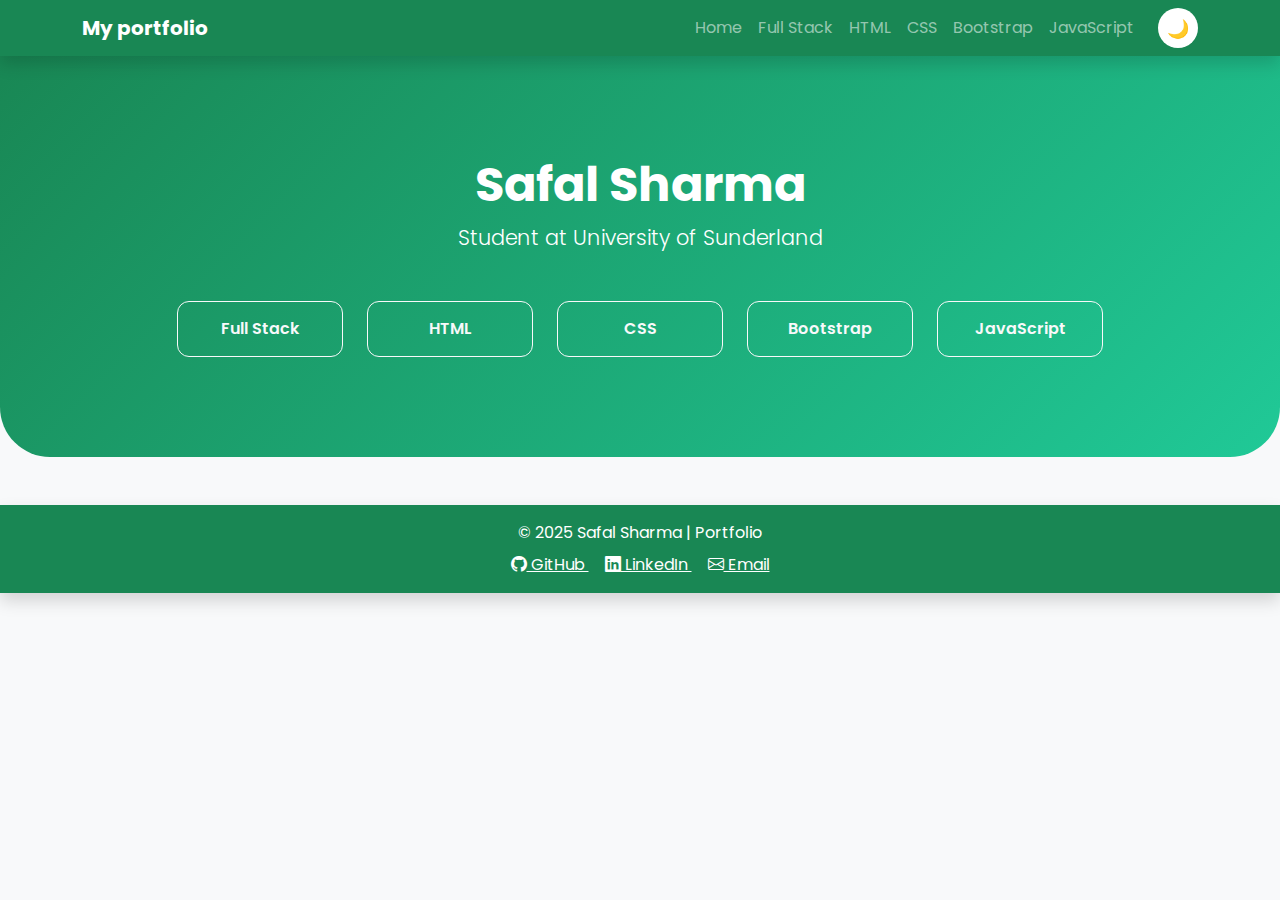
<file: index.html>
<!DOCTYPE html>
<html lang="en">
<head>
  <meta charset="UTF-8">
  <meta name="viewport" content="width=device-width, initial-scale=1.0">
  <title>Safal Sharma - Full Stack Portfolio</title>

  <!-- Bootstrap CSS -->
  <link href="https://cdn.jsdelivr.net/npm/bootstrap@5.3.2/dist/css/bootstrap.min.css" rel="stylesheet">

  <!-- Google Fonts -->
  <link href="https://fonts.googleapis.com/css2?family=Poppins:wght@400;600;700&display=swap" rel="stylesheet">

  <!-- Bootstrap Icons -->
  <link href="https://cdn.jsdelivr.net/npm/bootstrap-icons@1.10.5/font/bootstrap-icons.css" rel="stylesheet">

  <style>
    body { 
      font-family: 'Poppins', sans-serif; 
      background: #f8f9fa;
      transition: background 0.5s, color 0.5s;
    }

    /* Navbar */
    .navbar { transition: background 0.5s; }
    .nav-link { cursor: pointer; }

    /* Sections */
    section { 
      display: none; 
      padding: 60px 20px; 
      opacity: 0; 
      transform: translateY(20px);
      transition: opacity 0.6s ease, transform 0.6s ease; 
    }
    section.active { 
      display: block; 
      opacity: 1; 
      transform: translateY(0);
    }

    /* Home Section */
    #home {
      background: linear-gradient(135deg, #198754, #20c997);
      color: white;
      text-align: center;
      padding: 100px 20px;
      border-radius: 0 0 50px 50px;
      transition: background 0.5s, color 0.5s;
    }
    #home h1 { font-size: 3rem; font-weight: 700; }
    #home p { font-size: 1.3rem; }

    /* Buttons */
    .option-btn {
      font-weight: 600;
      border-radius: 12px;
      padding: 15px;
      transition: all 0.3s ease;
    }
    .option-btn:hover {
      background-color: #198754;
      color: white;
      transform: translateY(-3px);
      box-shadow: 0 6px 15px rgba(0,0,0,0.2);
    }

    /* Content Cards */
    .content-card {
      background: white;
      padding: 30px;
      border-radius: 12px;
      box-shadow: 0 4px 12px rgba(0,0,0,0.1);
      max-width: 900px;
      margin: auto;
      transition: background 0.5s, color 0.5s, transform 0.3s;
    }
    .content-card:hover {
      transform: translateY(-5px);
      box-shadow: 0 10px 25px rgba(0,0,0,0.2);
    }

    /* Lists & Preformatted */
    ul { margin-left: 20px; margin-bottom: 15px; }
    pre {
      overflow-x: auto; 
      background: #212529; 
      color: #f8f9fa; 
      padding: 15px; 
      border-radius: 8px; 
      font-size: 0.95rem;
    }

    /* Footer */
    footer {
      margin-top: 50px;
      transition: background 0.5s, color 0.5s;
    }

    /* Dark Mode */
    body.dark-mode {
      background: #121212;
      color: #f1f1f1;
    }
    body.dark-mode .content-card {
      background: #1e1e1e;
      color: #f1f1f1;
      box-shadow: 0 4px 12px rgba(255,255,255,0.1);
    }
    body.dark-mode pre {
      background: #333;
      color: #e9ecef;
    }
    body.dark-mode #home {
      background: linear-gradient(135deg, #0d6efd, #6610f2);
    }
    body.dark-mode footer {
      background: #0d6efd !important;
    }

    /* Toggle Button */
    .toggle-btn {
      border: none;
      background: #fff;
      border-radius: 50%;
      width: 40px;
      height: 40px;
      cursor: pointer;
      display: flex;
      align-items: center;
      justify-content: center;
      font-size: 18px;
      transition: all 0.3s ease;
    }
    .toggle-btn:hover { transform: rotate(20deg); background: #f1f1f1; }

    /* Back to Top Button */
    .back-top { margin-top: 20px; }

    /* Responsive */
    @media(max-width:768px) {
      #home h1 { font-size: 2.2rem; }
      #home p { font-size: 1rem; }
    }
  </style>
</head>
<body>

  <!-- Navbar -->
  <nav class="navbar navbar-expand-lg navbar-dark bg-success shadow sticky-top">
    <div class="container">
      <a class="navbar-brand fw-bold" onclick="showSection('home')">My portfolio</a>
      <button class="navbar-toggler" type="button" data-bs-toggle="collapse" data-bs-target="#navbarMenu">
        <span class="navbar-toggler-icon"></span>
      </button>
      <div class="collapse navbar-collapse" id="navbarMenu">
        <ul class="navbar-nav ms-auto mb-2 mb-lg-0">
          <li class="nav-item"><a class="nav-link" onclick="showSection('home')">Home</a></li>
          <li class="nav-item"><a class="nav-link" onclick="showSection('fullstack')">Full Stack</a></li>
          <li class="nav-item"><a class="nav-link" onclick="showSection('html')">HTML</a></li>
          <li class="nav-item"><a class="nav-link" onclick="showSection('css')">CSS</a></li>
          <li class="nav-item"><a class="nav-link" onclick="showSection('bootstrap')">Bootstrap</a></li>
          <li class="nav-item"><a class="nav-link" onclick="showSection('javascript')">JavaScript</a></li>
        </ul>
        <button class="toggle-btn ms-3" onclick="toggleDarkMode()" title="Toggle Dark/Light Mode">🌙</button>
      </div>
    </div>
  </nav>

  <!-- Home Section -->
  <section id="home" class="active">
    <h1>Safal Sharma</h1>
    <p class="lead"> Student at University of Sunderland</p>
    <div class="container mt-5">
      <div class="row g-4 justify-content-center">
        <div class="col-md-2"><button class="btn btn-outline-light option-btn w-100" onclick="showSection('fullstack')">Full Stack</button></div>
        <div class="col-md-2"><button class="btn btn-outline-light option-btn w-100" onclick="showSection('html')">HTML</button></div>
        <div class="col-md-2"><button class="btn btn-outline-light option-btn w-100" onclick="showSection('css')">CSS</button></div>
        <div class="col-md-2"><button class="btn btn-outline-light option-btn w-100" onclick="showSection('bootstrap')">Bootstrap</button></div>
        <div class="col-md-2"><button class="btn btn-outline-light option-btn w-100" onclick="showSection('javascript')">JavaScript</button></div>
      </div>
    </div>
  </section>

  <!-- Full Stack Section -->
  <section id="fullstack">
    <div class="content-card">
      <h2 class="fw-bold text-success">Full Stack Development</h2>
      <p><strong>Definition:</strong> Full Stack Development involves building both the frontend (client-side) and backend (server-side) of a web application, including the database and deployment.</p>
      
      <h4 class="mt-4">Frontend Development</h4>
      <p>The frontend is what users see and interact with. It includes:</p>
      <ul>
        <li><strong>HTML:</strong> Structures the content</li>
        <li><strong>CSS:</strong> Styles the content</li>
        <li><strong>JavaScript:</strong> Adds interactivity</li>
        <li><strong>Frameworks:</strong> React, Angular, Vue.js</li>
      </ul>
      
      <h4>Backend Development</h4>
      <p>The backend handles server-side operations, including:</p>
      <ul>
        <li><strong>Server:</strong> Node.js, Express, Python, Django, Ruby on Rails</li>
        <li><strong>Database:</strong> MySQL, MongoDB, PostgreSQL</li>
        <li><strong>APIs:</strong> REST, GraphQL</li>
        <li><strong>Authentication:</strong> JWT, OAuth</li>
      </ul>
      
      <h4>Development Tools & Practices</h4>
      <ul>
        <li><strong>Version Control:</strong> Git, GitHub</li>
        <li><strong>Package Managers:</strong> npm, yarn</li>
        <li><strong>Deployment:</strong> AWS, Heroku, Netlify</li>
        <li><strong>DevOps:</strong> CI/CD pipelines, Docker</li>
      </ul>
      
      <p><strong>Example:</strong> Node.js + Express Server</p>
      <pre>
// server.js
const express = require('express');
const app = express();
const port = 3000;

// Middleware to parse JSON
app.use(express.json());

// Basic route
app.get('/', (req, res) => {
  res.send('Hello, Full Stack Development!');
});

// Route with parameter
app.get('/user/:id', (req, res) => {
  const userId = req.params.id;
  res.send(`User ID: ${userId}`);
});

// POST route
app.post('/user', (req, res) => {
  const userData = req.body;
  // Save user to database
  res.status(201).json({ message: 'User created', data: userData });
});

app.listen(port, () => {
  console.log(`Server running at http://localhost:${port}`);
});
      </pre>
      
      <h4>Full Stack Architecture</h4>
      <p>A typical full stack application follows the MVC (Model-View-Controller) pattern:</p>
      <ul>
        <li><strong>Model:</strong> Manages data and business logic</li>
        <li><strong>View:</strong> Displays data (UI components)</li>
        <li><strong>Controller:</strong> Handles user input and updates model/view</li>
      </ul>
      
      <button class="btn btn-success back-top" onclick="showSection('home')">⬅ Back</button>
    </div>
  </section>

  <!-- HTML Section -->
  <section id="html">
    <div class="content-card">
      <h2 class="fw-bold text-success">HTML (HyperText Markup Language)</h2>
      <p><strong>Definition:</strong> HTML is the standard markup language for creating web pages and web applications. It structures the content of web pages.</p>
      
      <h4 class="mt-4">Basic HTML Structure</h4>
      <pre>
&lt;!DOCTYPE html&gt;
&lt;html lang="en"&gt;
&lt;head&gt;
  &lt;meta charset="UTF-8"&gt;
  &lt;meta name="viewport" content="width=device-width, initial-scale=1.0"&gt;
  &lt;title&gt;Document Title&lt;/title&gt;
&lt;/head&gt;
&lt;body&gt;
  &lt;h1&gt;Main Heading&lt;/h1&gt;
  &lt;p&gt;This is a paragraph.&lt;/p&gt;
&lt;/body&gt;
&lt;/html&gt;
      </pre>
      
      <h4>Common HTML Elements</h4>
      <ul>
        <li><strong>Headings:</strong> &lt;h1&gt; to &lt;h6&gt;</li>
        <li><strong>Paragraphs:</strong> &lt;p&gt;</li>
        <li><strong>Links:</strong> &lt;a href="url"&gt;Link Text&lt;/a&gt;</li>
        <li><strong>Images:</strong> &lt;img src="image.jpg" alt="Description"&gt;</li>
        <li><strong>Lists:</strong> &lt;ul&gt;, &lt;ol&gt;, &lt;li&gt;</li>
        <li><strong>Forms:</strong> &lt;form&gt;, &lt;input&gt;, &lt;button&gt;</li>
        <li><strong>Divisions:</strong> &lt;div&gt; (block container)</li>
        <li><strong>Spans:</strong> &lt;span&gt; (inline container)</li>
      </ul>
      
      <h4>HTML5 Semantic Elements</h4>
      <p>Semantic elements clearly describe their meaning to both browser and developer:</p>
      <ul>
        <li>&lt;header&gt; - Introductory content</li>
        <li>&lt;nav&gt; - Navigation links</li>
        <li>&lt;main&gt; - Main content</li>
        <li>&lt;section&gt; - Thematic grouping</li>
        <li>&lt;article&gt; - Self-contained composition</li>
        <li>&lt;aside&gt; - Sidebar content</li>
        <li>&lt;footer&gt; - Footer content</li>
      </ul>
      
      <h4>HTML Forms Example</h4>
      <pre>
&lt;form action="/submit" method="post"&gt;
  &lt;label for="name"&gt;Name:&lt;/label&gt;
  &lt;input type="text" id="name" name="name" required&gt;
  
  &lt;label for="email"&gt;Email:&lt;/label&gt;
  &lt;input type="email" id="email" name="email" required&gt;
  
  &lt;label for="message"&gt;Message:&lt;/label&gt;
  &lt;textarea id="message" name="message" rows="4"&gt;&lt;/textarea&gt;
  
  &lt;button type="submit"&gt;Submit&lt;/button&gt;
&lt;/form&gt;
      </pre>
      
      <button class="btn btn-success back-top" onclick="showSection('home')">⬅ Back</button>
    </div>
  </section>

  <!-- CSS Section -->
  <section id="css">
    <div class="content-card">
      <h2 class="fw-bold text-success">CSS (Cascading Style Sheets)</h2>
      <p><strong>Definition:</strong> CSS is used to style and layout web pages — to alter the font, color, size, and spacing of your content, split it into multiple columns, or add animations and other decorative features.</p>
      
      <h4 class="mt-4">CSS Syntax</h4>
      <pre>
selector {
  property: value;
  another-property: value;
}
      </pre>
      
      <h4>CSS Selectors</h4>
      <ul>
        <li><strong>Element selector:</strong> p { color: blue; }</li>
        <li><strong>Class selector:</strong> .className { font-size: 16px; }</li>
        <li><strong>ID selector:</strong> #idName { background: #fff; }</li>
        <li><strong>Attribute selector:</strong> a[target="_blank"] { color: purple; }</li>
        <li><strong>Pseudo-classes:</strong> a:hover { text-decoration: underline; }</li>
      </ul>
      
      <h4>Box Model</h4>
      <p>Every element is a rectangular box with these properties:</p>
      <ul>
        <li><strong>Content:</strong> The actual content of the box</li>
        <li><strong>Padding:</strong> Clears an area around the content</li>
        <li><strong>Border:</strong> A border that goes around the padding</li>
        <li><strong>Margin:</strong> Clears an area outside the border</li>
      </ul>
      
      <h4>CSS Positioning</h4>
      <ul>
        <li><strong>Static:</strong> Default positioning</li>
        <li><strong>Relative:</strong> Positioned relative to its normal position</li>
        <li><strong>Absolute:</strong> Positioned relative to its first positioned ancestor</li>
        <li><strong>Fixed:</strong> Positioned relative to the browser window</li>
        <li><strong>Sticky:</strong> Toggles between relative and fixed based on scroll position</li>
      </ul>
      
      <h4>Flexbox Example</h4>
      <pre>
.container {
  display: flex;
  justify-content: center; /* Horizontal alignment */
  align-items: center;     /* Vertical alignment */
  flex-wrap: wrap;         /* Allow wrapping */
}

.item {
  flex: 1;                 /* Grow and shrink equally */
  margin: 10px;
}
      </pre>
      
      <h4>CSS Grid Example</h4>
      <pre>
.container {
  display: grid;
  grid-template-columns: 1fr 1fr 1fr; /* Three equal columns */
  grid-gap: 20px;                     /* Space between grid items */
}

.item {
  grid-column: span 2; /* Item spans two columns */
}
      </pre>
      
      <h4>Responsive Design with Media Queries</h4>
      <pre>
/* Default styles for mobile */
.container { padding: 10px; }

/* Styles for tablets */
@media (min-width: 768px) {
  .container { padding: 20px; }
}

/* Styles for desktops */
@media (min-width: 1024px) {
  .container { padding: 40px; }
}
      </pre>
      
      <button class="btn btn-success back-top" onclick="showSection('home')">⬅ Back</button>
    </div>
  </section>

  <!-- Bootstrap Section -->
  <section id="bootstrap">
    <div class="content-card">
      <h2 class="fw-bold text-success">Bootstrap Framework</h2>
      <p><strong>Definition:</strong> Bootstrap is a free, open-source CSS framework directed at responsive, mobile-first front-end web development. It contains CSS and JavaScript-based design templates for typography, forms, buttons, navigation, and other interface components.</p>
      
      <h4 class="mt-4">Key Features</h4>
      <ul>
        <li>Responsive grid system</li>
        <li>Extensive prebuilt components</li>
        <li>Powerful plugins built on jQuery</li>
        <li>Mobile-first approach</li>
        <li>Customizable with SASS variables</li>
      </ul>
      
      <h4>Bootstrap Grid System</h4>
      <p>The grid system uses containers, rows, and columns to layout content:</p>
      <pre>
&lt;div class="container"&gt;
  &lt;div class="row"&gt;
    &lt;div class="col-md-4"&gt;Column 1&lt;/div&gt;
    &lt;div class="col-md-4"&gt;Column 2&lt;/div&gt;
    &lt;div class="col-md-4"&gt;Column 3&lt;/div&gt;
  &lt;/div&gt;
&lt;/div&gt;
      </pre>
      
      <h4>Common Bootstrap Components</h4>
      
      <h5>Navigation Bar</h5>
      <pre>
&lt;nav class="navbar navbar-expand-lg navbar-light bg-light"&gt;
  &lt;div class="container-fluid"&gt;
    &lt;a class="navbar-brand" href="#"&gt;Navbar&lt;/a&gt;
    &lt;button class="navbar-toggler" type="button" data-bs-toggle="collapse" data-bs-target="#navbarNav"&gt;
      &lt;span class="navbar-toggler-icon"&gt;&lt;/span&gt;
    &lt;/button&gt;
    &lt;div class="collapse navbar-collapse" id="navbarNav"&gt;
      &lt;ul class="navbar-nav"&gt;
        &lt;li class="nav-item"&gt;
          &lt;a class="nav-link active" href="#"&gt;Home&lt;/a&gt;
        &lt;/li&gt;
        &lt;li class="nav-item"&gt;
          &lt;a class="nav-link" href="#"&gt;Features&lt;/a&gt;
        &lt;/li&gt;
      &lt;/ul&gt;
    &lt;/div&gt;
  &lt;/div&gt;
&lt;/nav&gt;
      </pre>
      
      <h5>Cards</h5>
      <pre>
&lt;div class="card" style="width: 18rem;"&gt;
  &lt;img src="..." class="card-img-top" alt="..."&gt;
  &lt;div class="card-body"&gt;
    &lt;h5 class="card-title"&gt;Card title&lt;/h5&gt;
    &lt;p class="card-text"&gt;Some quick example text.&lt;/p&gt;
    &lt;a href="#" class="btn btn-primary"&gt;Go somewhere&lt;/a&gt;
  &lt;/div&gt;
&lt;/div&gt;
      </pre>
      
      <h5>Buttons</h5>
      <pre>
&lt;button type="button" class="btn btn-primary"&gt;Primary&lt;/button&gt;
&lt;button type="button" class="btn btn-secondary"&gt;Secondary&lt;/button&gt;
&lt;button type="button" class="btn btn-success"&gt;Success&lt;/button&gt;
&lt;button type="button" class="btn btn-danger"&gt;Danger&lt;/button&gt;
&lt;button type="button" class="btn btn-warning"&gt;Warning&lt;/button&gt;
&lt;button type="button" class="btn btn-info"&gt;Info&lt;/button&gt;
&lt;button type="button" class="btn btn-light"&gt;Light&lt;/button&gt;
&lt;button type="button" class="btn btn-dark"&gt;Dark&lt;/button&gt;
      </pre>
      
      <h5>Modals</h5>
      <pre>
&lt;!-- Button trigger modal --&gt;
&lt;button type="button" class="btn btn-primary" data-bs-toggle="modal" data-bs-target="#exampleModal"&gt;
  Launch demo modal
&lt;/button&gt;

&lt;!-- Modal --&gt;
&lt;div class="modal fade" id="exampleModal" tabindex="-1" aria-labelledby="exampleModalLabel" aria-hidden="true"&gt;
  &lt;div class="modal-dialog"&gt;
    &lt;div class="modal-content"&gt;
      &lt;div class="modal-header"&gt;
        &lt;h5 class="modal-title" id="exampleModalLabel"&gt;Modal title&lt;/h5&gt;
        &lt;button type="button" class="btn-close" data-bs-dismiss="modal" aria-label="Close"&gt;&lt;/button&gt;
      &lt;/div&gt;
      &lt;div class="modal-body"&gt;
        ...
      &lt;/div&gt;
      &lt;div class="modal-footer"&gt;
        &lt;button type="button" class="btn btn-secondary" data-bs-dismiss="modal"&gt;Close&lt;/button&gt;
        &lt;button type="button" class="btn btn-primary"&gt;Save changes&lt;/button&gt;
      &lt;/div&gt;
    &lt;/div&gt;
  &lt;/div&gt;
&lt;/div&gt;
      </pre>
      
      <h4>Bootstrap Utilities</h4>
      <p>Bootstrap includes dozens of utility classes for things like:</p>
      <ul>
        <li>Spacing (margins and padding): m-*, p-*</li>
        <li>Text alignment: text-center, text-end</li>
        <li>Display properties: d-block, d-flex</li>
        <li>Colors: text-primary, bg-success</li>
        <li>Flexbox utilities: justify-content-between, align-items-center</li>
      </ul>
      
      <button class="btn btn-success back-top" onclick="showSection('home')">⬅ Back</button>
    </div>
  </section>

  <!-- JavaScript Section -->
  <section id="javascript">
    <div class="content-card">
      <h2 class="fw-bold text-success">JavaScript</h2>
      <p><strong>Definition:</strong> JavaScript is a programming language that enables interactive web pages. It is an essential part of web applications and is supported by all modern web browsers.</p>
      
      <h4 class="mt-4">JavaScript Basics</h4>
      
      <h5>Variables</h5>
      <pre>
// Variable declarations
var oldVariable = "I'm the old way"; // Function scoped
let changeableVariable = "I can change"; // Block scoped
const constantVariable = "I cannot change"; // Block scoped, constant
      </pre>
      
      <h5>Data Types</h5>
      <pre>
// Primitive types
let string = "Hello World";      // String
let number = 42;                 // Number
let boolean = true;              // Boolean
let nothing = null;              // Null
let notDefined = undefined;      // Undefined
let symbol = Symbol('symbol');   // Symbol (ES6)

// Reference types
let array = [1, 2, 3];           // Array
let object = {                   // Object
  name: "John",
  age: 30
};
      </pre>
      
      <h5>Functions</h5>
      <pre>
// Function declaration
function greet(name) {
  return `Hello, ${name}!`;
}

// Function expression
const greet = function(name) {
  return `Hello, ${name}!`;
};

// Arrow function (ES6)
const greet = (name) => {
  return `Hello, ${name}!`;
};

// Shorter arrow function
const greet = name => `Hello, ${name}!`;
      </pre>
      
      <h5>Conditional Statements</h5>
      <pre>
// If statement
if (condition) {
  // code to execute if condition is true
} else if (anotherCondition) {
  // code to execute if anotherCondition is true
} else {
  // code to execute if all conditions are false
}

// Switch statement
switch(expression) {
  case value1:
    // code to execute when expression equals value1
    break;
  case value2:
    // code to execute when expression equals value2
    break;
  default:
    // code to execute when no cases match
}
      </pre>
      
      <h5>Loops</h5>
      <pre>
// For loop
for (let i = 0; i < 5; i++) {
  console.log(i);
}

// While loop
let i = 0;
while (i < 5) {
  console.log(i);
  i++;
}

// For...of loop (for arrays)
const arr = [1, 2, 3];
for (const element of arr) {
  console.log(element);
}

// For...in loop (for objects)
const obj = { a: 1, b: 2, c: 3 };
for (const key in obj) {
  console.log(key, obj[key]);
}
      </pre>
      
      <h4>DOM Manipulation</h4>
      <p>The Document Object Model (DOM) is a programming interface for HTML and XML documents.</p>
      
      <h5>Selecting Elements</h5>
      <pre>
// Select by ID
const element = document.getElementById('myId');

// Select by class name
const elements = document.getElementsByClassName('myClass');

// Select by tag name
const elements = document.getElementsByTagName('div');

// Query selector (returns first match)
const element = document.querySelector('.myClass');

// Query selector all (returns all matches)
const elements = document.querySelectorAll('.myClass');
      </pre>
      
      <h5>Modifying Elements</h5>
      <pre>
// Change content
element.textContent = 'New text content';
element.innerHTML = '&lt;strong&gt;New HTML content&lt;/strong&gt;';

// Change attributes
element.setAttribute('src', 'new-image.jpg');
element.classList.add('new-class');
element.classList.remove('old-class');
element.style.color = 'blue';

// Create new elements
const newElement = document.createElement('div');
newElement.textContent = 'I am a new div';
document.body.appendChild(newElement);
      </pre>
      
      <h5>Event Handling</h5>
      <pre>
// Inline event handler
&lt;button onclick="handleClick()"&gt;Click me&lt;/button&gt;

// Using addEventListener
const button = document.querySelector('button');
button.addEventListener('click', function(event) {
  console.log('Button clicked!');
});

// Common events
element.addEventListener('click', handleClick);
element.addEventListener('mouseover', handleMouseOver);
element.addEventListener('mouseout', handleMouseOut);
element.addEventListener('keydown', handleKeyDown);
element.addEventListener('submit', handleSubmit);
      </pre>
      
      <h4>Interactive Example</h4>
      <input id="nameInput" placeholder="Enter your name" class="form-control mb-2">
      <button class="btn btn-success mb-2" onclick="greet()">Greet Me</button>
      <p id="greeting" class="fw-bold"></p>
      <pre>
function greet() {
  const name = document.getElementById('nameInput').value;
  document.getElementById('greeting').textContent = `Hello, ${name}!`;
}
      </pre>
      
      <h4>ES6+ Features</h4>
      <ul>
        <li><strong>Let and Const:</strong> Block-scoped variable declarations</li>
        <li><strong>Arrow Functions:</strong> Shorter function syntax</li>
        <li><strong>Template Literals:</strong> String interpolation with backticks</li>
        <li><strong>Destructuring:</strong> Extract values from arrays or objects</li>
        <li><strong>Spread/Rest Operator:</strong> ... for expanding or collecting elements</li>
        <li><strong>Promises:</strong> Handle asynchronous operations</li>
        <li><strong>Async/Await:</strong> Write asynchronous code that looks synchronous</li>
        <li><strong>Modules:</strong> Import/export functionality between files</li>
      </ul>
      
      <button class="btn btn-success back-top" onclick="showSection('home')">⬅ Back</button>
    </div>
  </section>

  <!-- Footer -->
  <footer class="text-center mt-5 py-3 bg-success text-white shadow">
  © 2025 Safal Sharma | Portfolio
  <div class="mt-2">
    
    <a href="https://github.com/balkrishna-123/balkrishna-123.github.io.git" target="_blank" class="text-white me-3">
      <i class="bi bi-github"></i> GitHub
    </a>
    
    <a href="https://www.linkedin.com/in/yourprofile" target="_blank" class="text-white me-3">
      <i class="bi bi-linkedin"></i> LinkedIn
    </a>
   
    <a href="https://mail.google.com/mail/u/0/?pli=1#inbox" class="text-white">
      <i class="bi bi-envelope"></i> Email
    </a>
  </div>
</footer>


  <!-- Bootstrap JS -->
  <script src="https://cdn.jsdelivr.net/npm/bootstrap@5.3.2/dist/js/bootstrap.bundle.min.js"></script>

  <script>
    // Section switching
    function showSection(sectionId) {
      document.querySelectorAll("section").forEach(sec => sec.classList.remove("active"));
      const section = document.getElementById(sectionId);
      setTimeout(() => section.classList.add("active"), 50);
      window.scrollTo({ top: 0, behavior: "smooth" });
    }

    // Dark/Light Mode
    function toggleDarkMode() {
      document.body.classList.toggle("dark-mode");
      localStorage.setItem('darkMode', document.body.classList.contains('dark-mode'));
      const btn = document.querySelector(".toggle-btn");
      btn.textContent = document.body.classList.contains("dark-mode") ? "☀️" : "🌙";
    }

    // Load dark mode preference
    if (localStorage.getItem('darkMode') === 'true') {
      document.body.classList.add('dark-mode');
      document.querySelector(".toggle-btn").textContent = "☀️";
    }

    // Interactive JS Example
    function greet() {
      const name = document.getElementById('nameInput').value;
      document.getElementById('greeting').textContent = `Hello, ${name}!`;
    }

    // Smooth nav links
    document.querySelectorAll('.nav-link').forEach(link => {
      link.addEventListener('click', e => {
        e.preventDefault();
        const id = link.getAttribute('onclick').match(/'(\w+)'/)[1];
        showSection(id);
      });
    });
  </script>

</body>
</html>
</file>
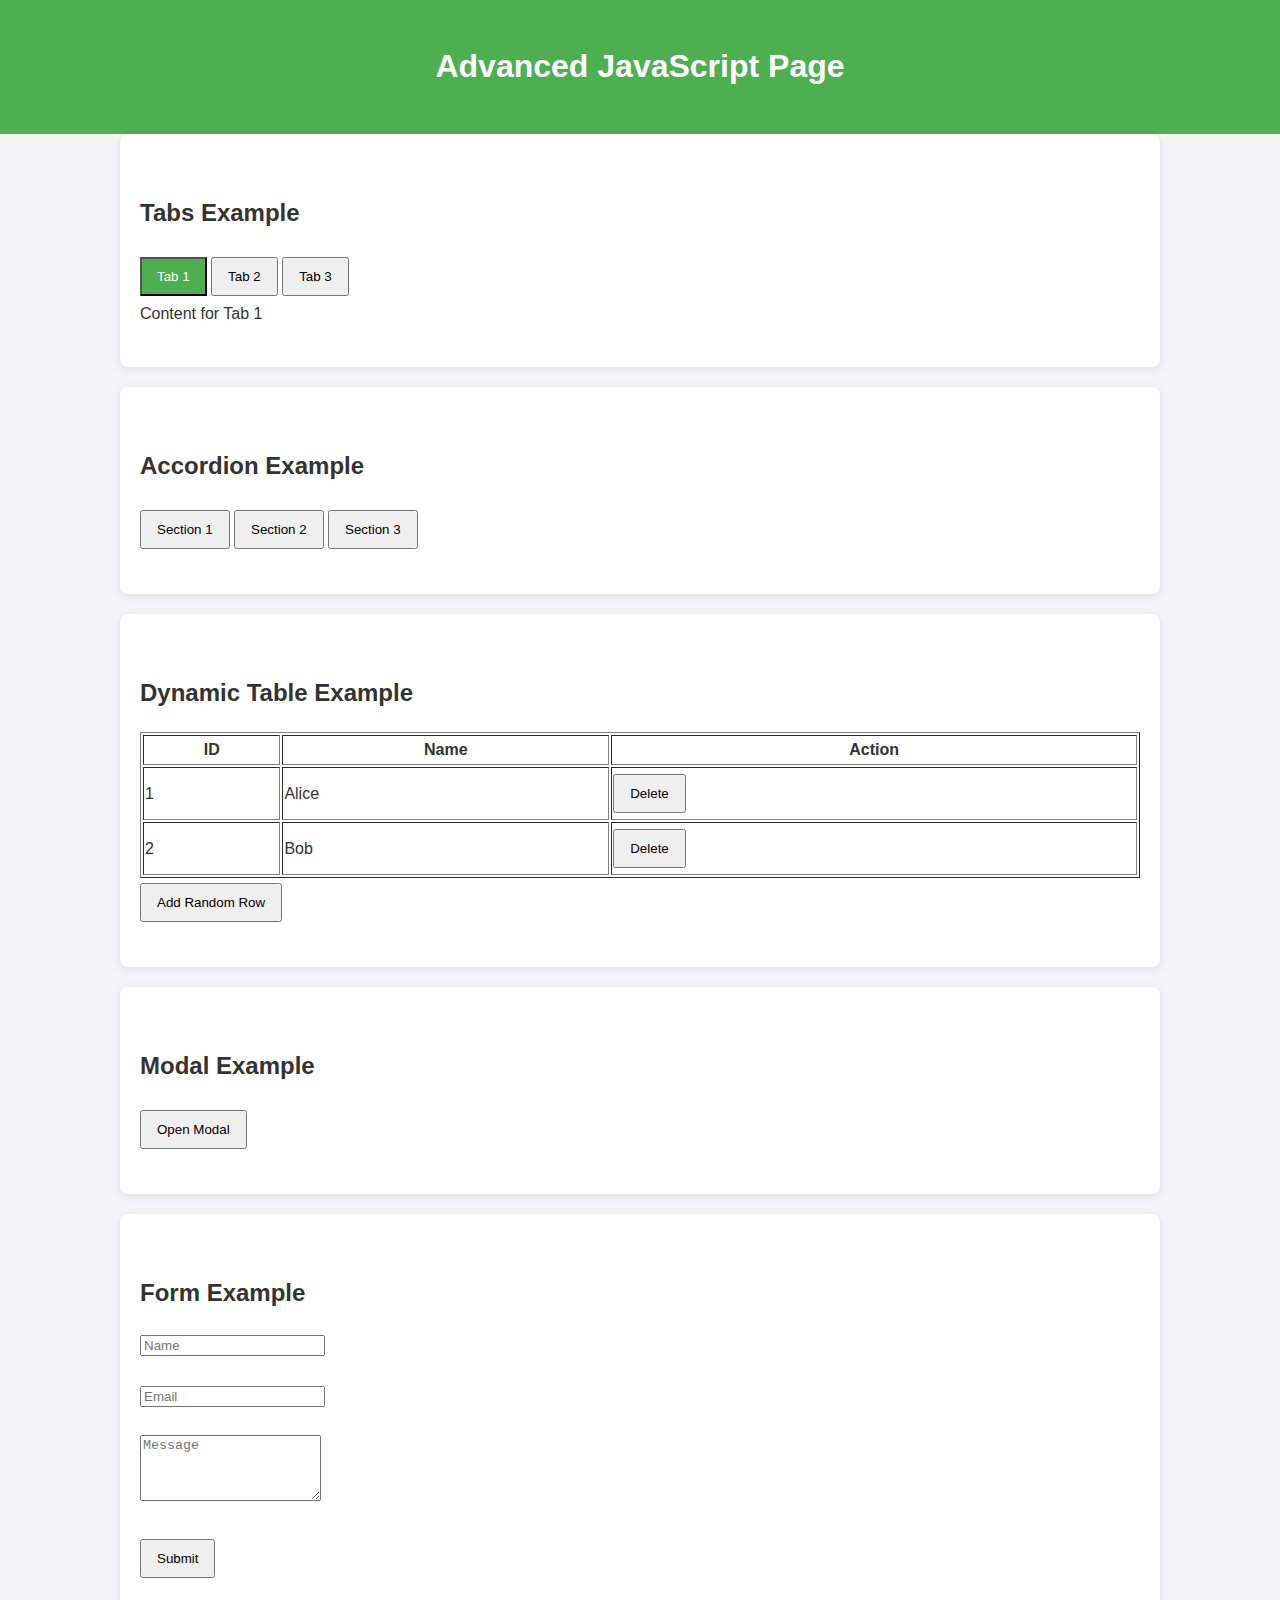
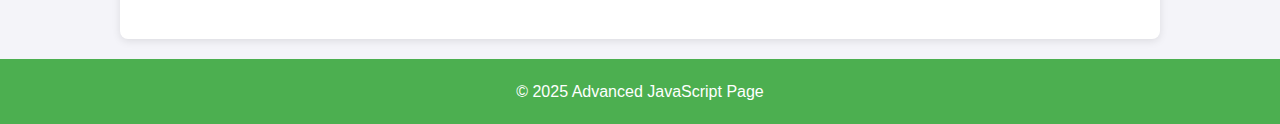
<file: JavaScript.html>
<!DOCTYPE html>
<html lang="en">
<head>
    <meta charset="UTF-8">
    <meta name="viewport" content="width=device-width, initial-scale=1.0">
    <title>Advanced JavaScript Page</title>
    <style>
        body {
            font-family: Arial, sans-serif;
            line-height: 1.6;
            margin: 0;
            padding: 0;
            background: #f4f4f9;
            color: #333;
        }
        header, footer {
            background: #4CAF50;
            color: white;
            text-align: center;
            padding: 20px;
        }
        section {
            padding: 40px 20px;
            max-width: 1000px;
            margin: 0 auto;
            background: white;
            margin-bottom: 20px;
            border-radius: 8px;
            box-shadow: 0 2px 8px rgba(0,0,0,0.1);
        }
        button {
            padding: 10px 15px;
            margin: 5px 0;
            cursor: pointer;
        }
        #tabs button.active {
            background-color: #4CAF50;
            color: white;
        }
        #modal {
            display: none;
            position: fixed;
            top:0; left:0;
            width:100%; height:100%;
            background: rgba(0,0,0,0.5);
            justify-content:center;
            align-items:center;
        }
        #modalContent {
            background:white;
            padding:20px;
            border-radius:8px;
            max-width:500px;
            text-align:center;
        }
    </style>
</head>
<body>

<header>
    <h1>Advanced JavaScript Page</h1>
</header>

<!-- Tabs Section -->
<section id="tabsSection">
    <h2>Tabs Example</h2>
    <div id="tabs">
        <button class="active" onclick="showTab(0)">Tab 1</button>
        <button onclick="showTab(1)">Tab 2</button>
        <button onclick="showTab(2)">Tab 3</button>
    </div>
    <div id="tabContents">
        <div class="tabContent">Content for Tab 1</div>
        <div class="tabContent" style="display:none;">Content for Tab 2</div>
        <div class="tabContent" style="display:none;">Content for Tab 3</div>
    </div>
</section>

<!-- Accordion Section -->
<section id="accordionSection">
    <h2>Accordion Example</h2>
    <div>
        <button onclick="toggleAccordion(0)">Section 1</button>
        <div class="accordionContent" style="display:none;">Details of section 1.</div>

        <button onclick="toggleAccordion(1)">Section 2</button>
        <div class="accordionContent" style="display:none;">Details of section 2.</div>

        <button onclick="toggleAccordion(2)">Section 3</button>
        <div class="accordionContent" style="display:none;">Details of section 3.</div>
    </div>
</section>

<!-- Dynamic Table Section -->
<section id="tableSection">
    <h2>Dynamic Table Example</h2>
    <table border="1" width="100%" id="dataTable">
        <thead>
            <tr><th>ID</th><th>Name</th><th>Action</th></tr>
        </thead>
        <tbody>
            <tr><td>1</td><td>Alice</td><td><button onclick="deleteRow(this)">Delete</button></td></tr>
            <tr><td>2</td><td>Bob</td><td><button onclick="deleteRow(this)">Delete</button></td></tr>
        </tbody>
    </table>
    <button onclick="addRow()">Add Random Row</button>
</section>

<!-- Modal Example -->
<section id="modalSection">
    <h2>Modal Example</h2>
    <button onclick="openModal()">Open Modal</button>
    <div id="modal">
        <div id="modalContent">
            <p>This is a modal window!</p>
            <button onclick="closeModal()">Close</button>
        </div>
    </div>
</section>

<!-- Form Example -->
<section id="formSection">
    <h2>Form Example</h2>
    <form id="contactForm">
        <input type="text" id="name" placeholder="Name" required><br><br>
        <input type="email" id="email" placeholder="Email" required><br><br>
        <textarea id="message" placeholder="Message" rows="4" required></textarea><br><br>
        <button type="submit">Submit</button>
    </form>
    <p id="formMsg" style="color:green;"></p>
</section>

<footer>
    &copy; 2025 Advanced JavaScript Page
</footer>

<script>
    // Tabs
    function showTab(index) {
        const tabs = document.querySelectorAll('#tabs button');
        const contents = document.querySelectorAll('.tabContent');
        tabs.forEach((tab,i)=>tab.classList.remove('active'));
        contents.forEach((c)=>c.style.display='none');
        tabs[index].classList.add('active');
        contents[index].style.display='block';
    }

    // Accordion
    function toggleAccordion(index){
        const acc = document.querySelectorAll('.accordionContent');
        acc[index].style.display = acc[index].style.display === 'block' ? 'none' : 'block';
    }

    // Dynamic Table
    function addRow(){
        const table = document.getElementById('dataTable').getElementsByTagName('tbody')[0];
        const id = table.rows.length + 1;
        const names = ['Charlie','David','Eva','Frank'];
        const name = names[Math.floor(Math.random()*names.length)];
        const row = table.insertRow();
        row.innerHTML = `<td>${id}</td><td>${name}</td><td><button onclick="deleteRow(this)">Delete</button></td>`;
    }

    function deleteRow(btn){
        const row = btn.parentNode.parentNode;
        row.parentNode.removeChild(row);
    }

    // Modal
    function openModal(){
        document.getElementById('modal').style.display='flex';
    }
    function closeModal(){
        document.getElementById('modal').style.display='none';
    }

    // Form Submission
    document.getElementById('contactForm').addEventListener('submit', function(e){
        e.preventDefault();
        const name = document.getElementById('name').value;
        document.getElementById('formMsg').textContent = `Thanks, ${name}! Your message is received.`;
        this.reset();
    });
</script>

</body>
</html>
</file>
